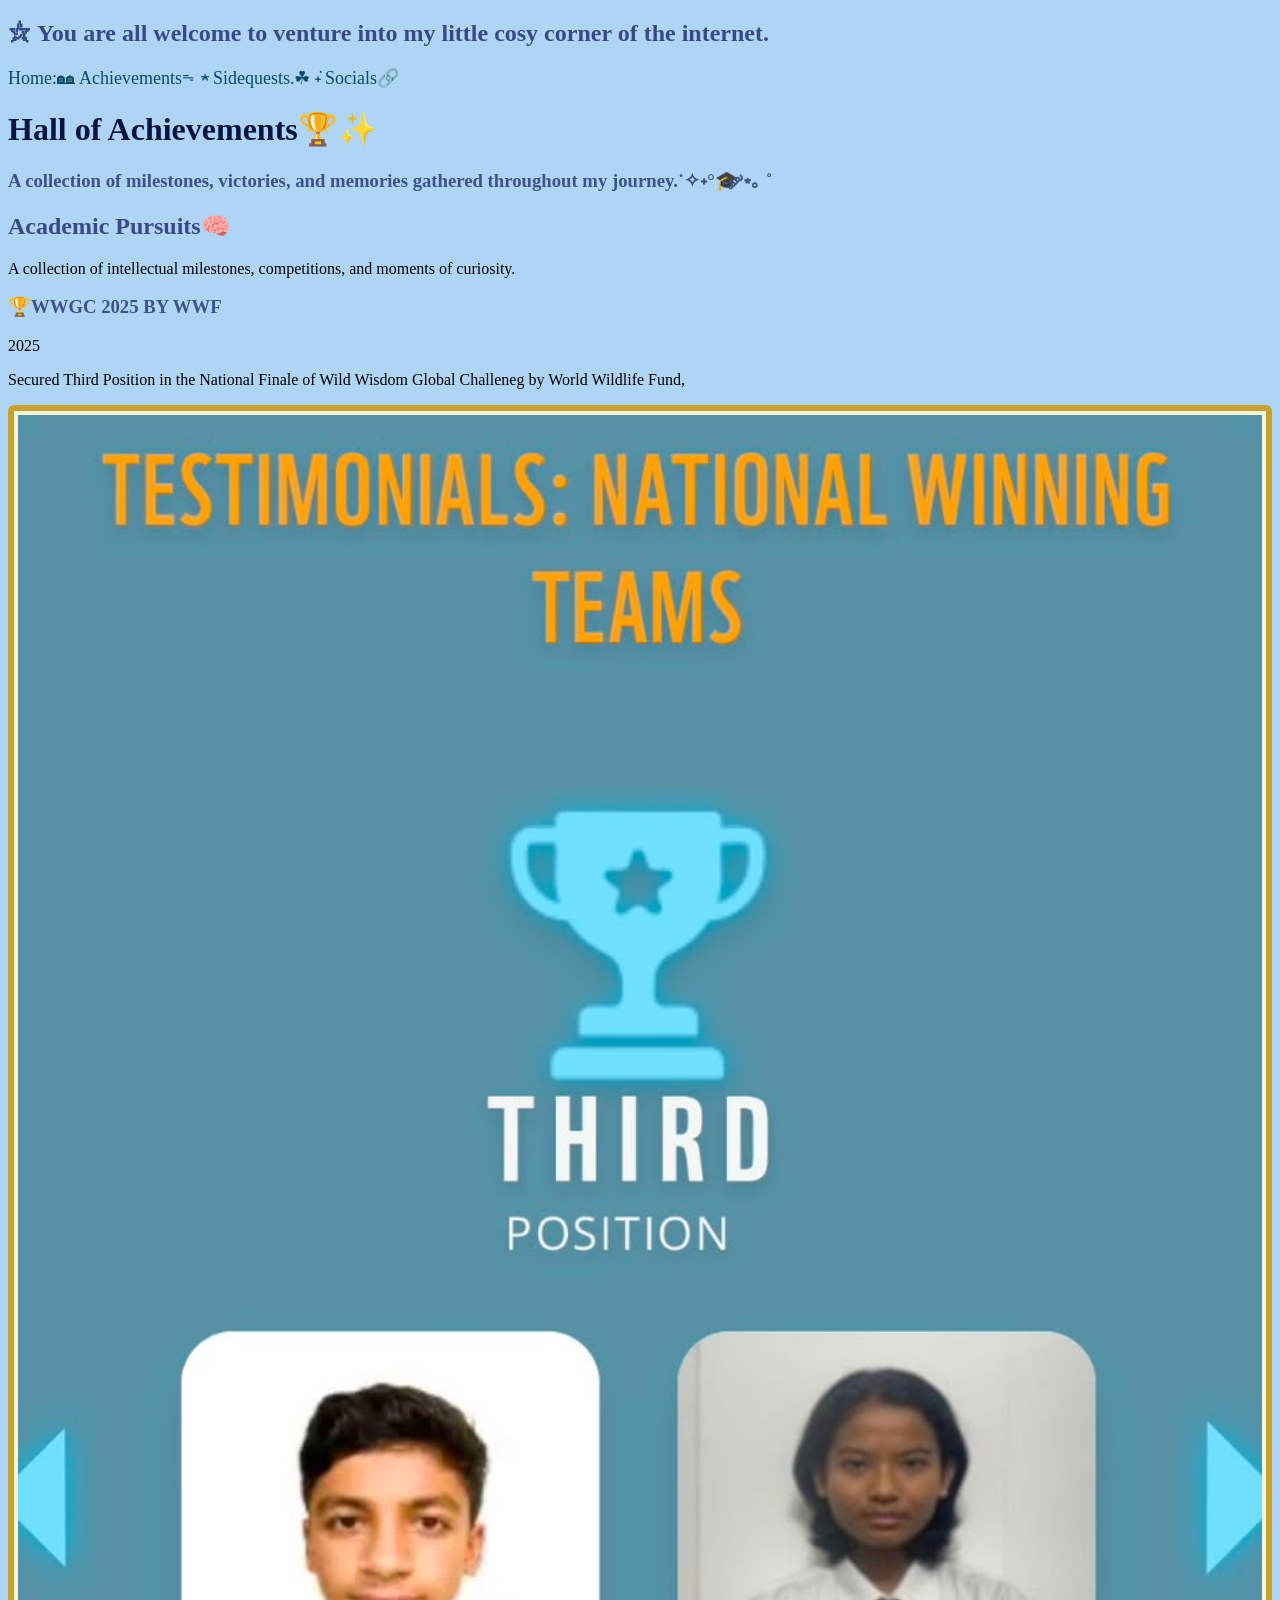
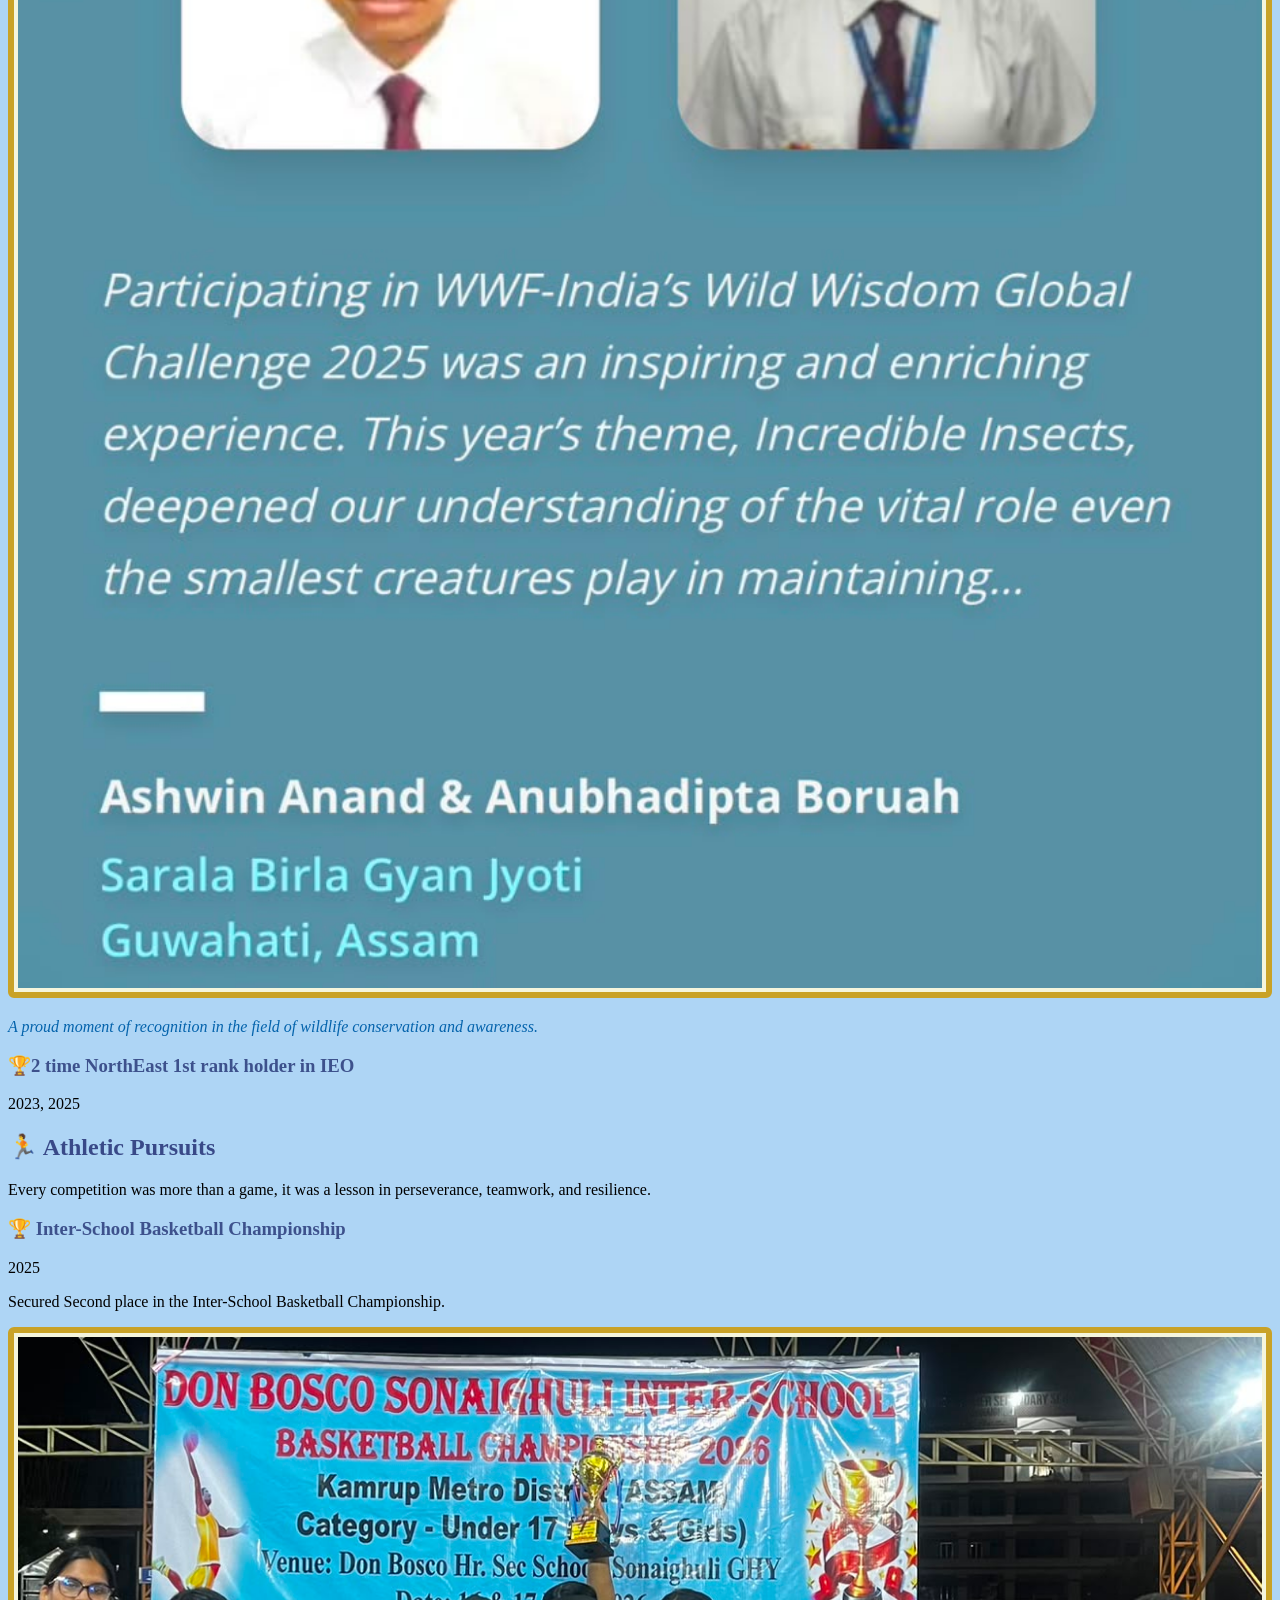
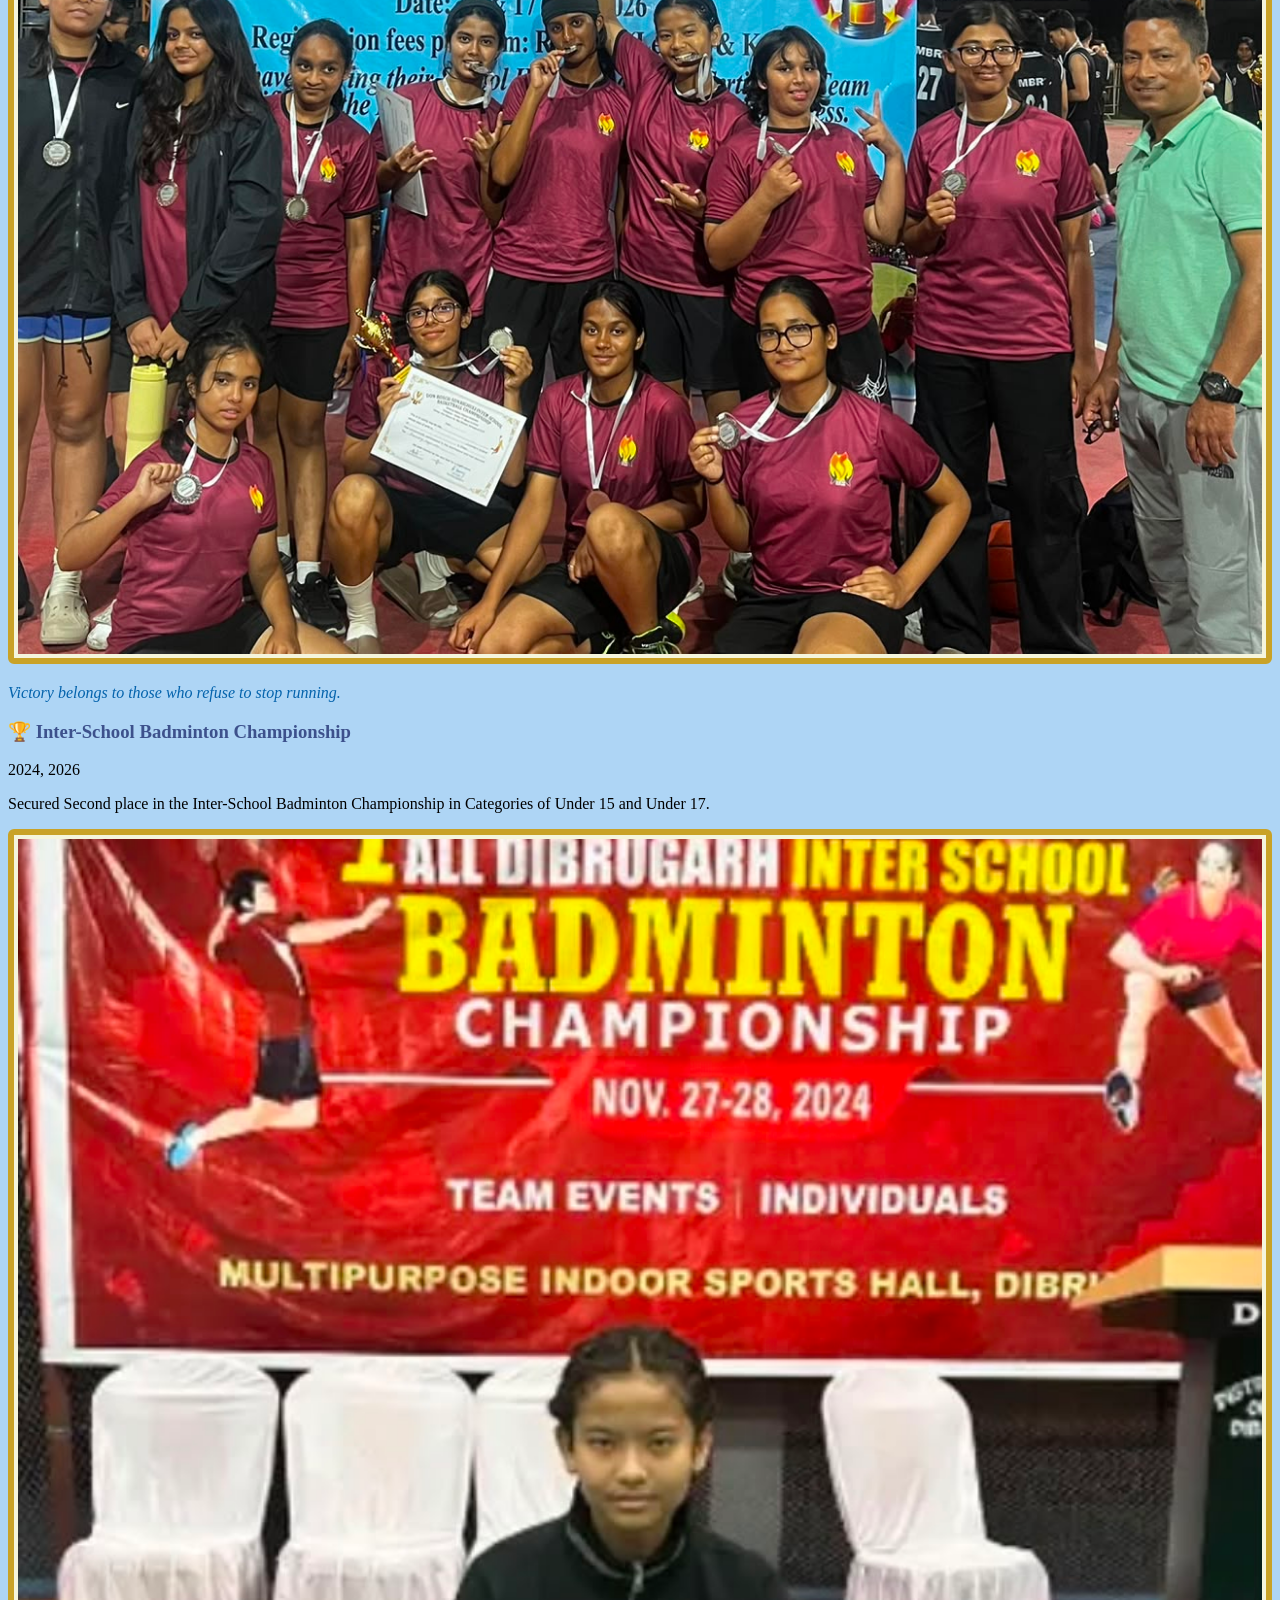
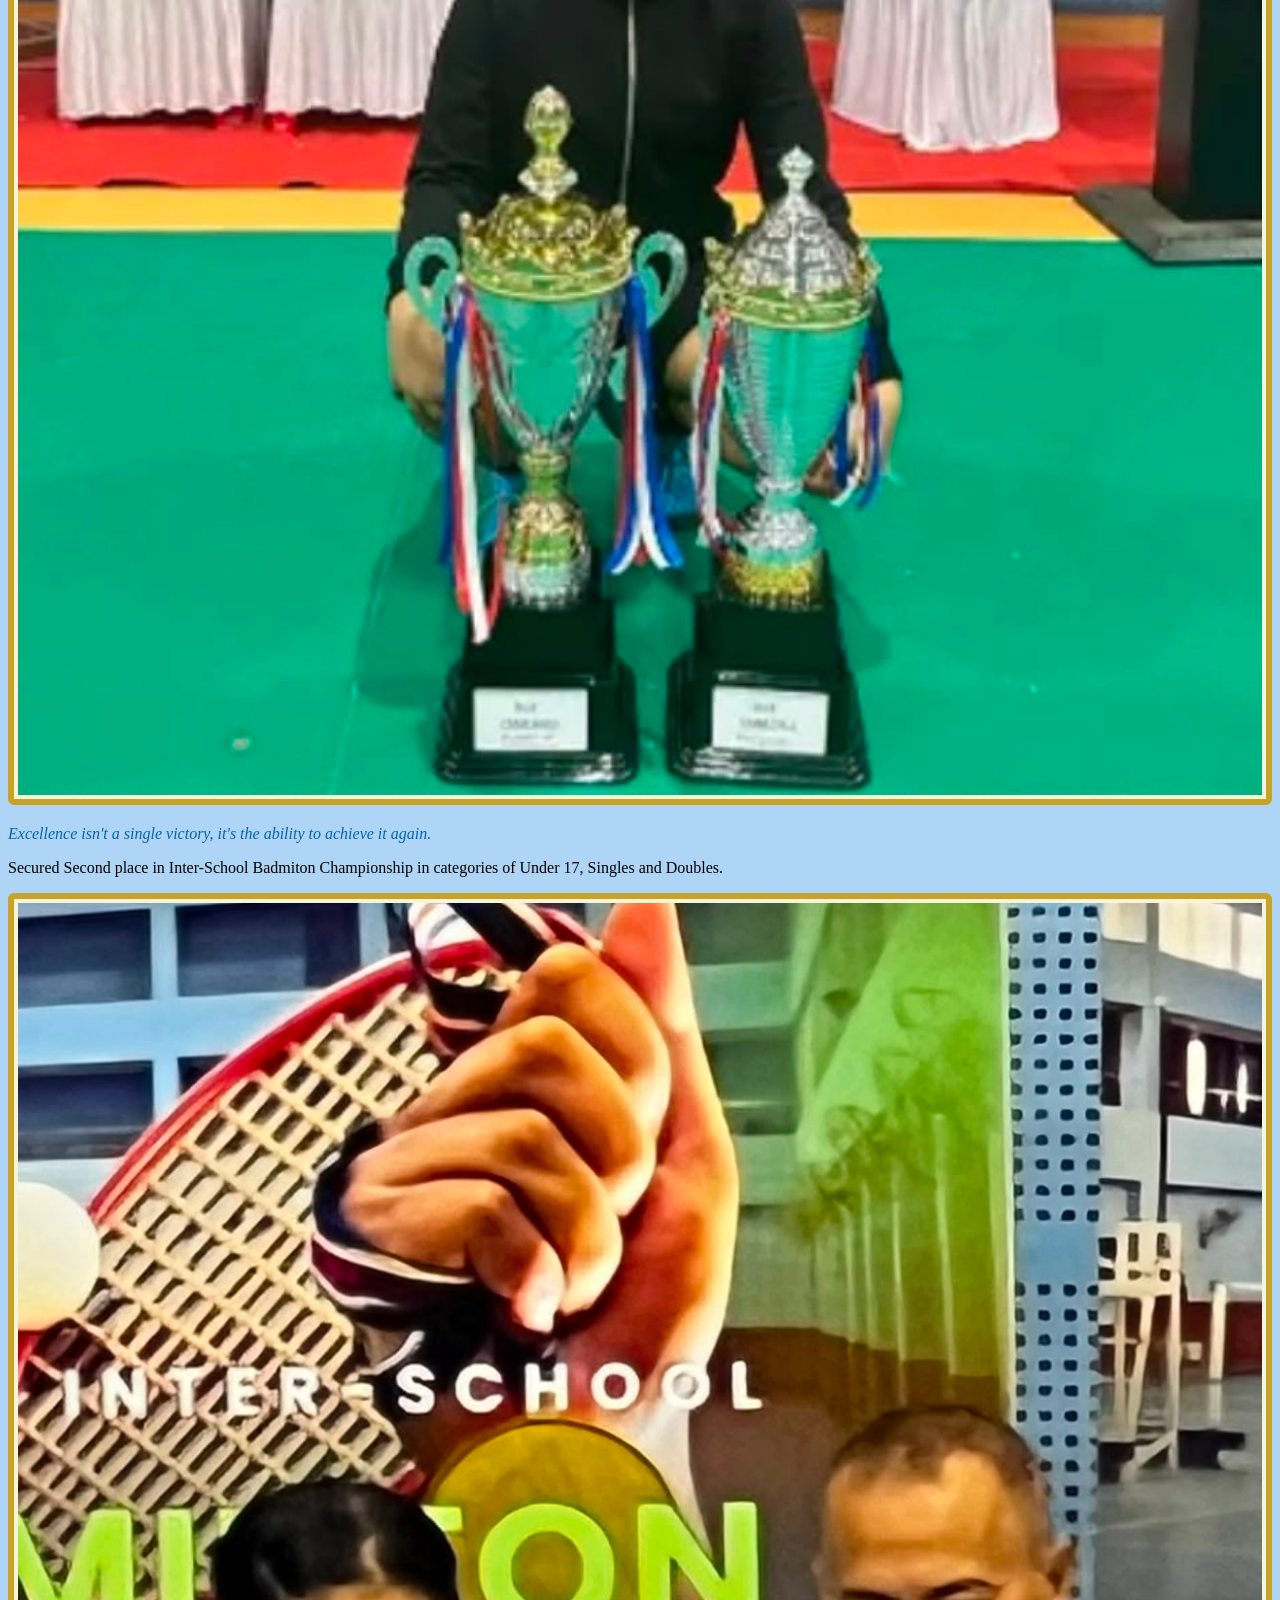
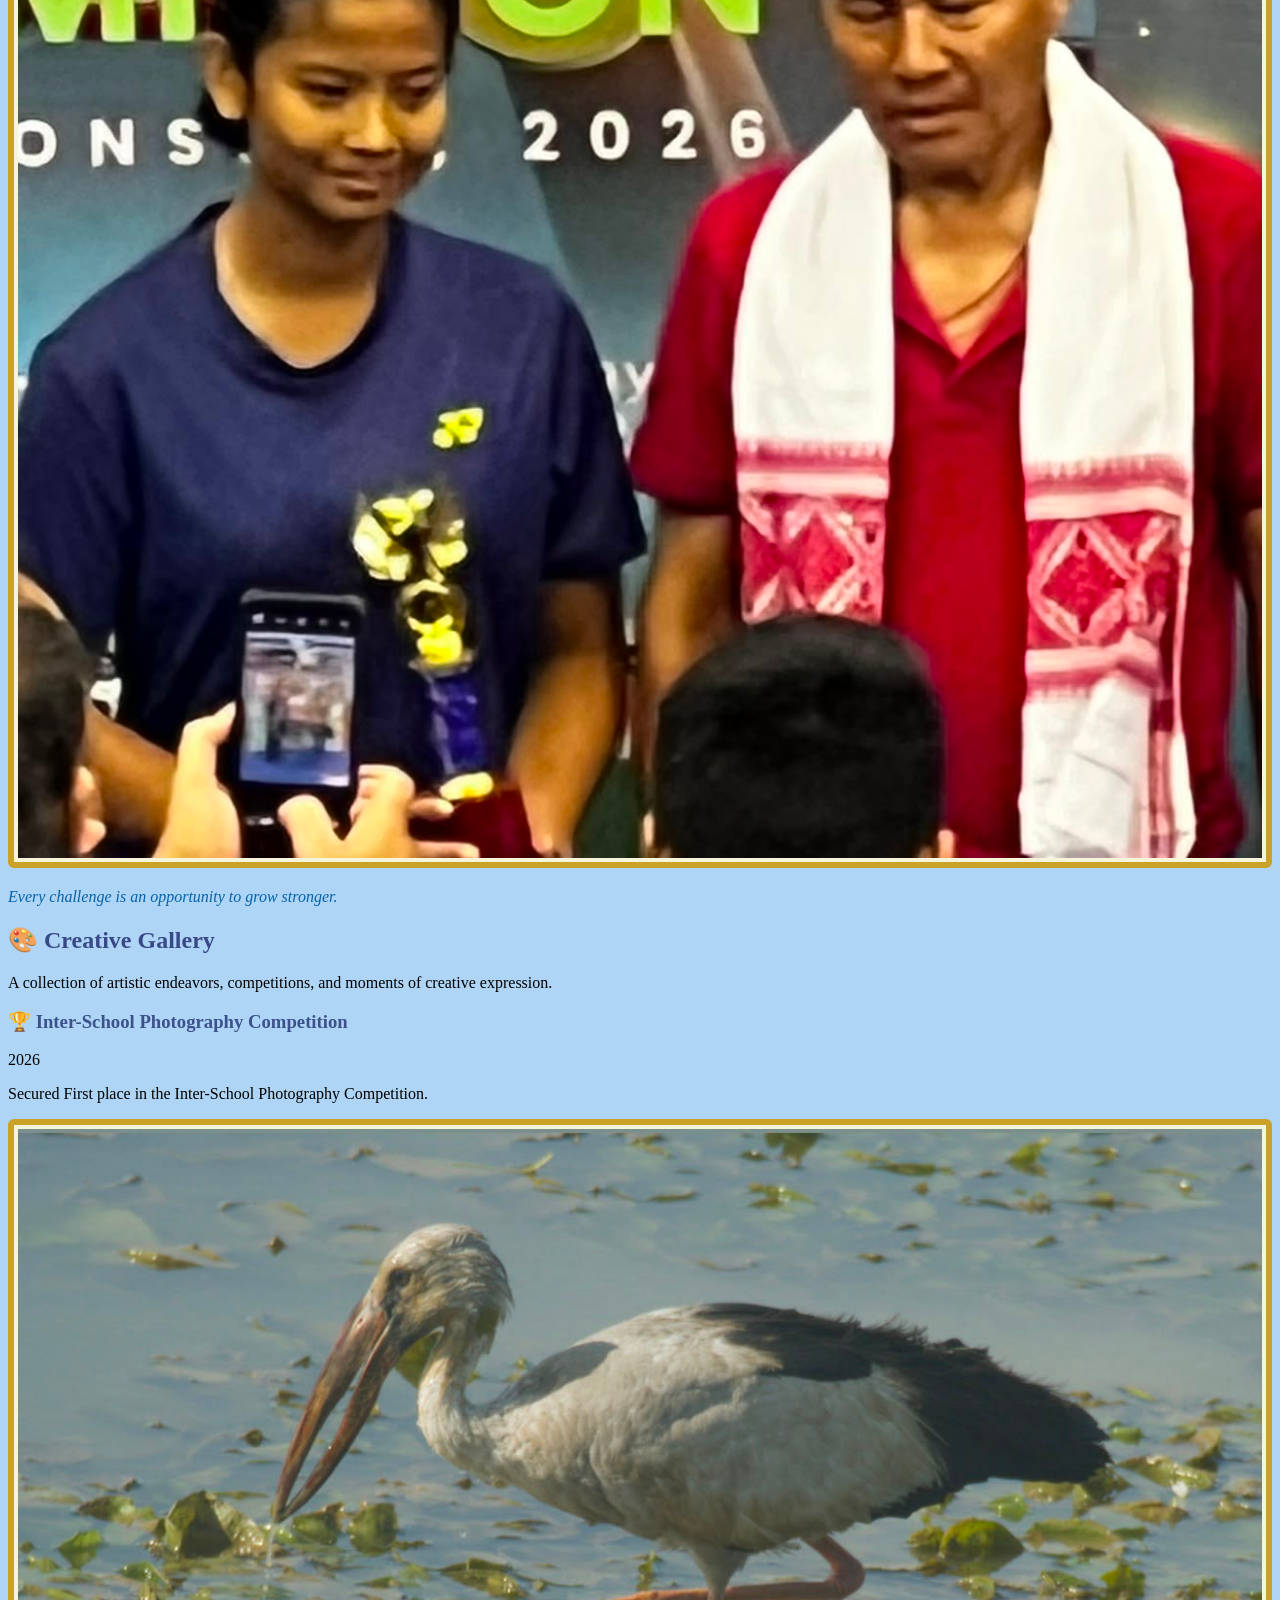
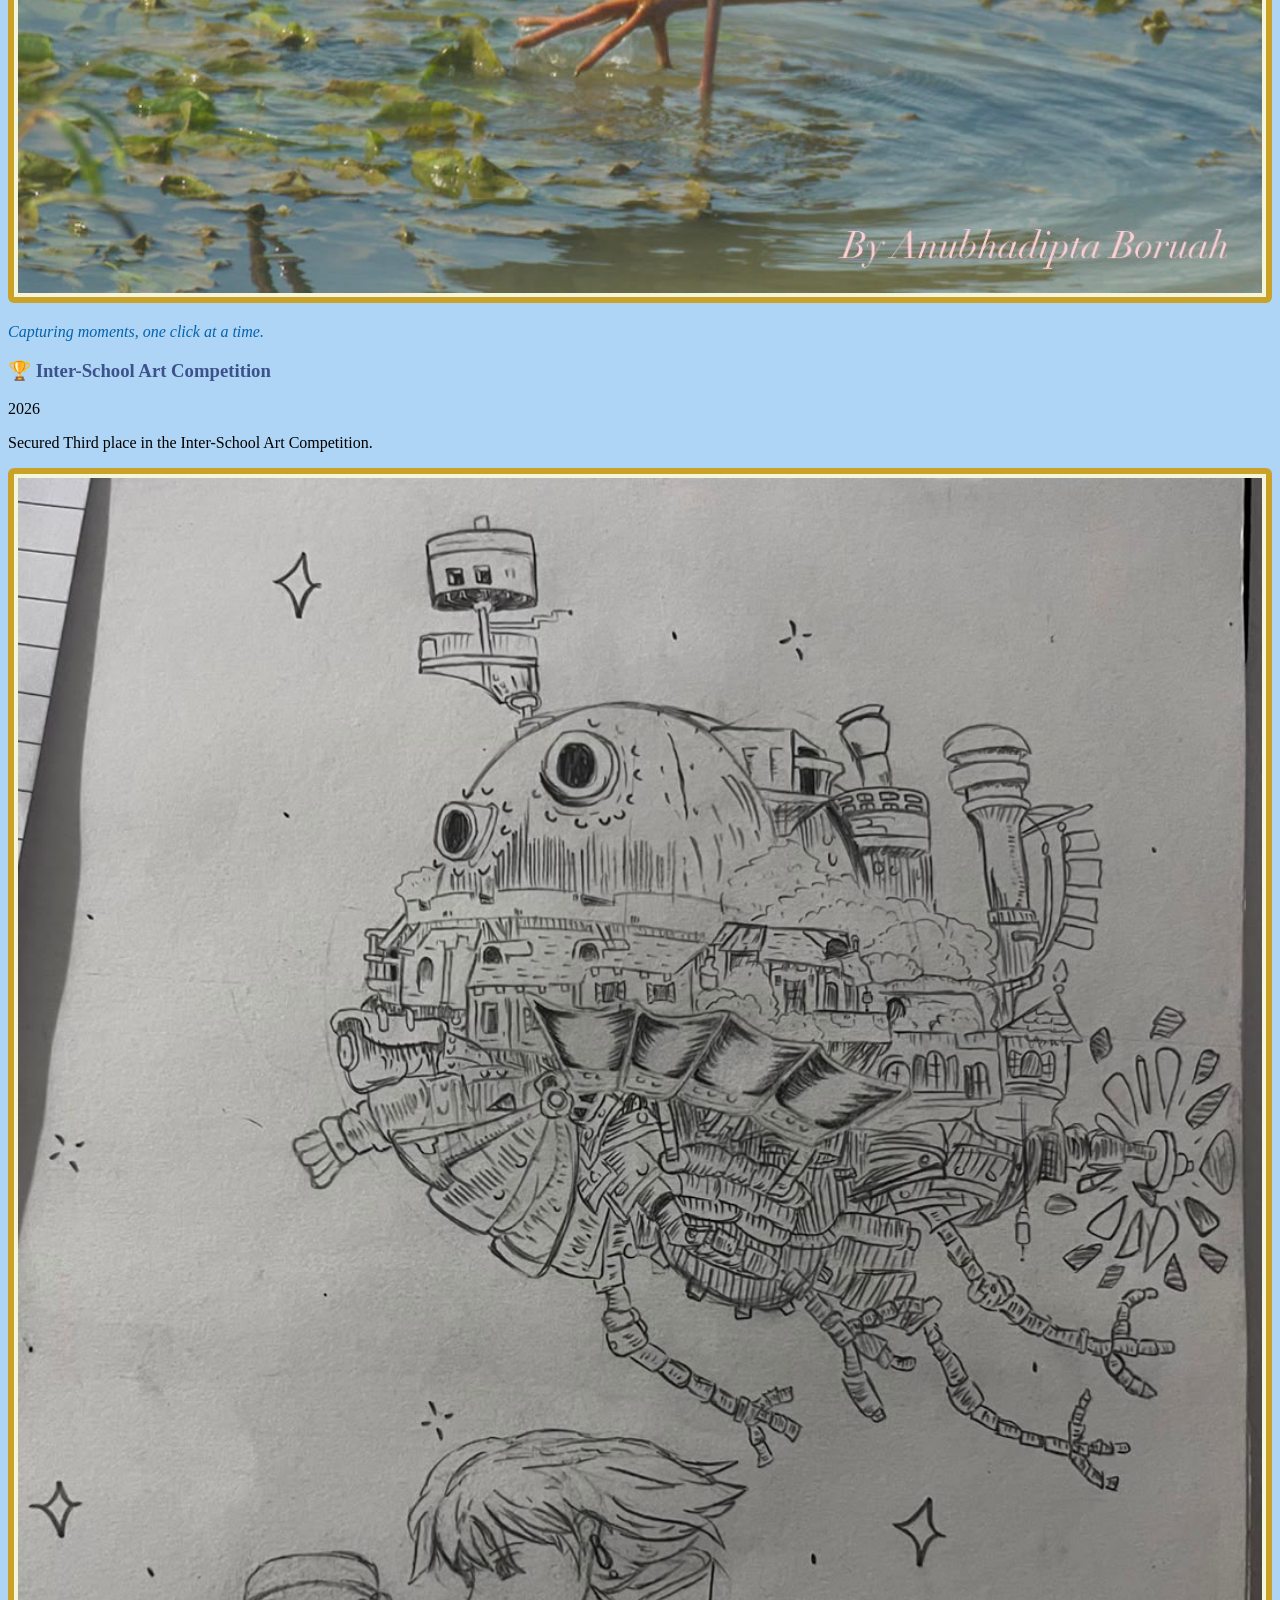
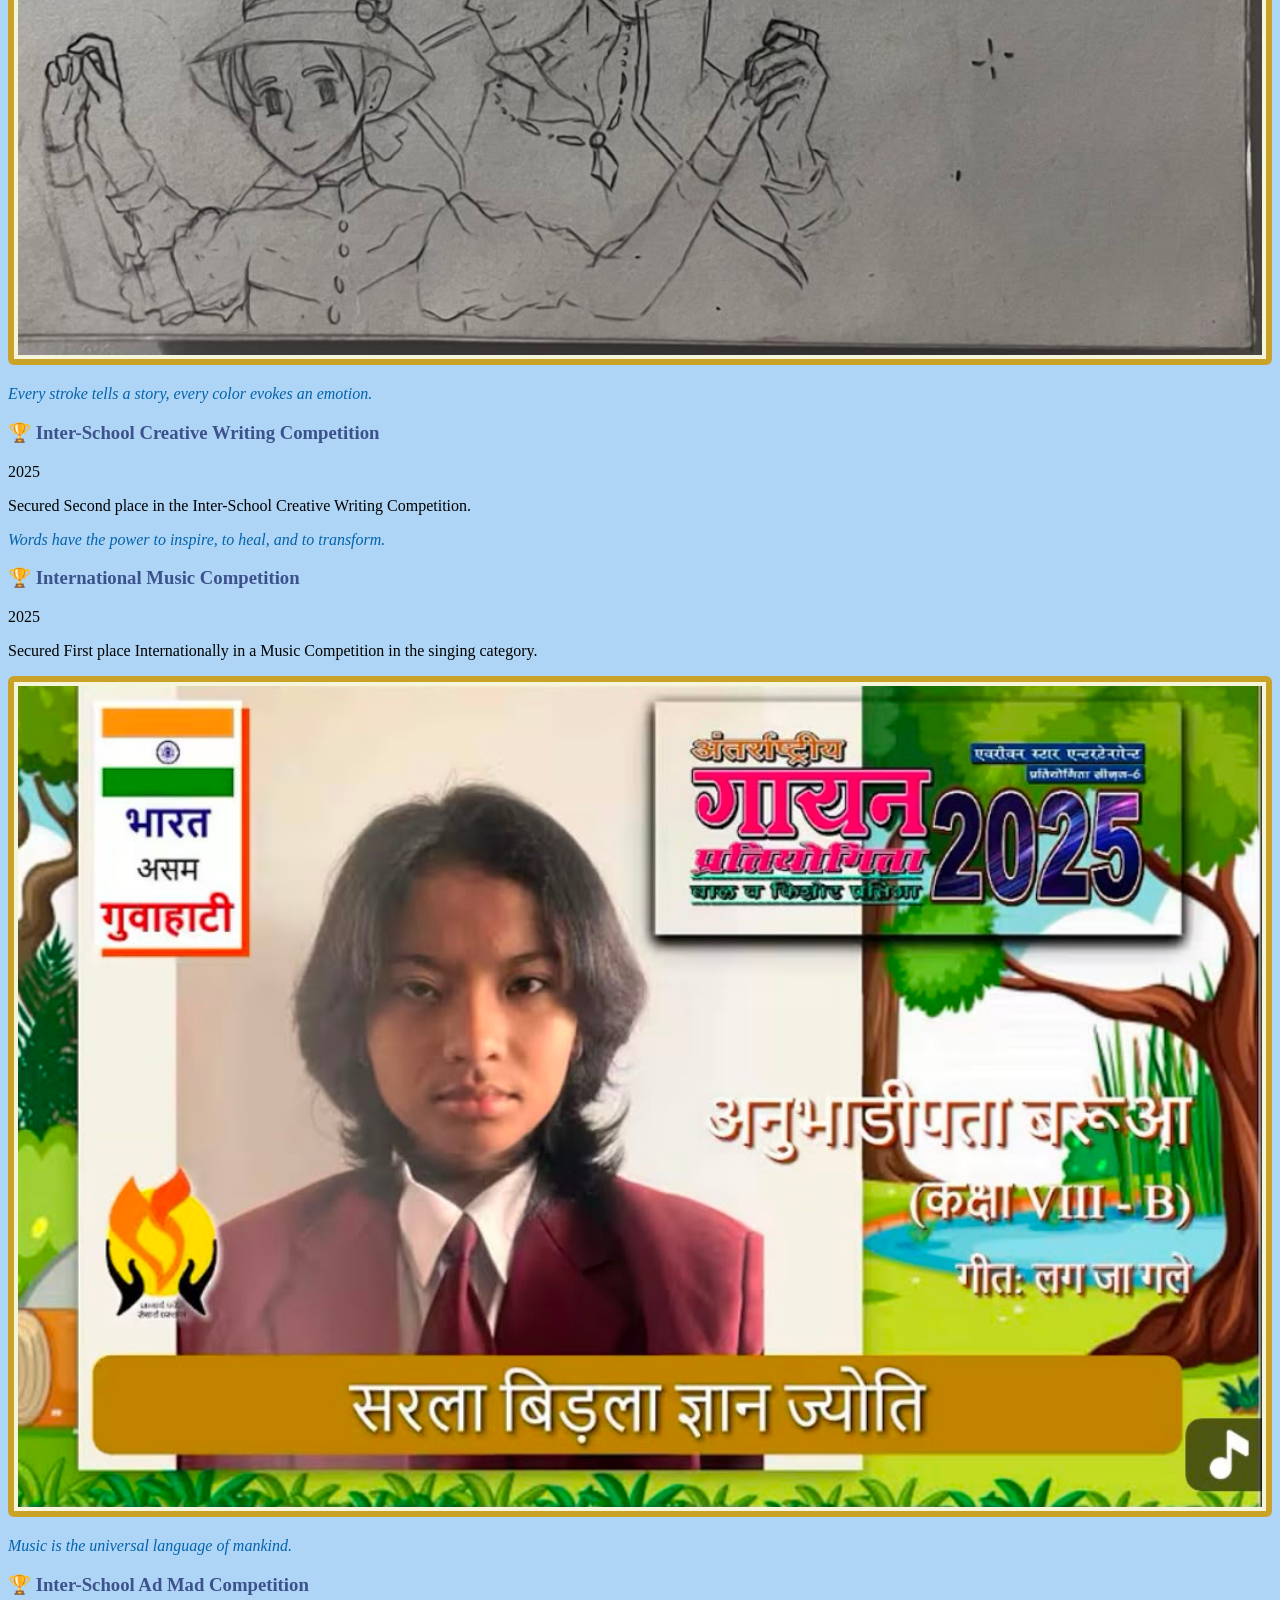
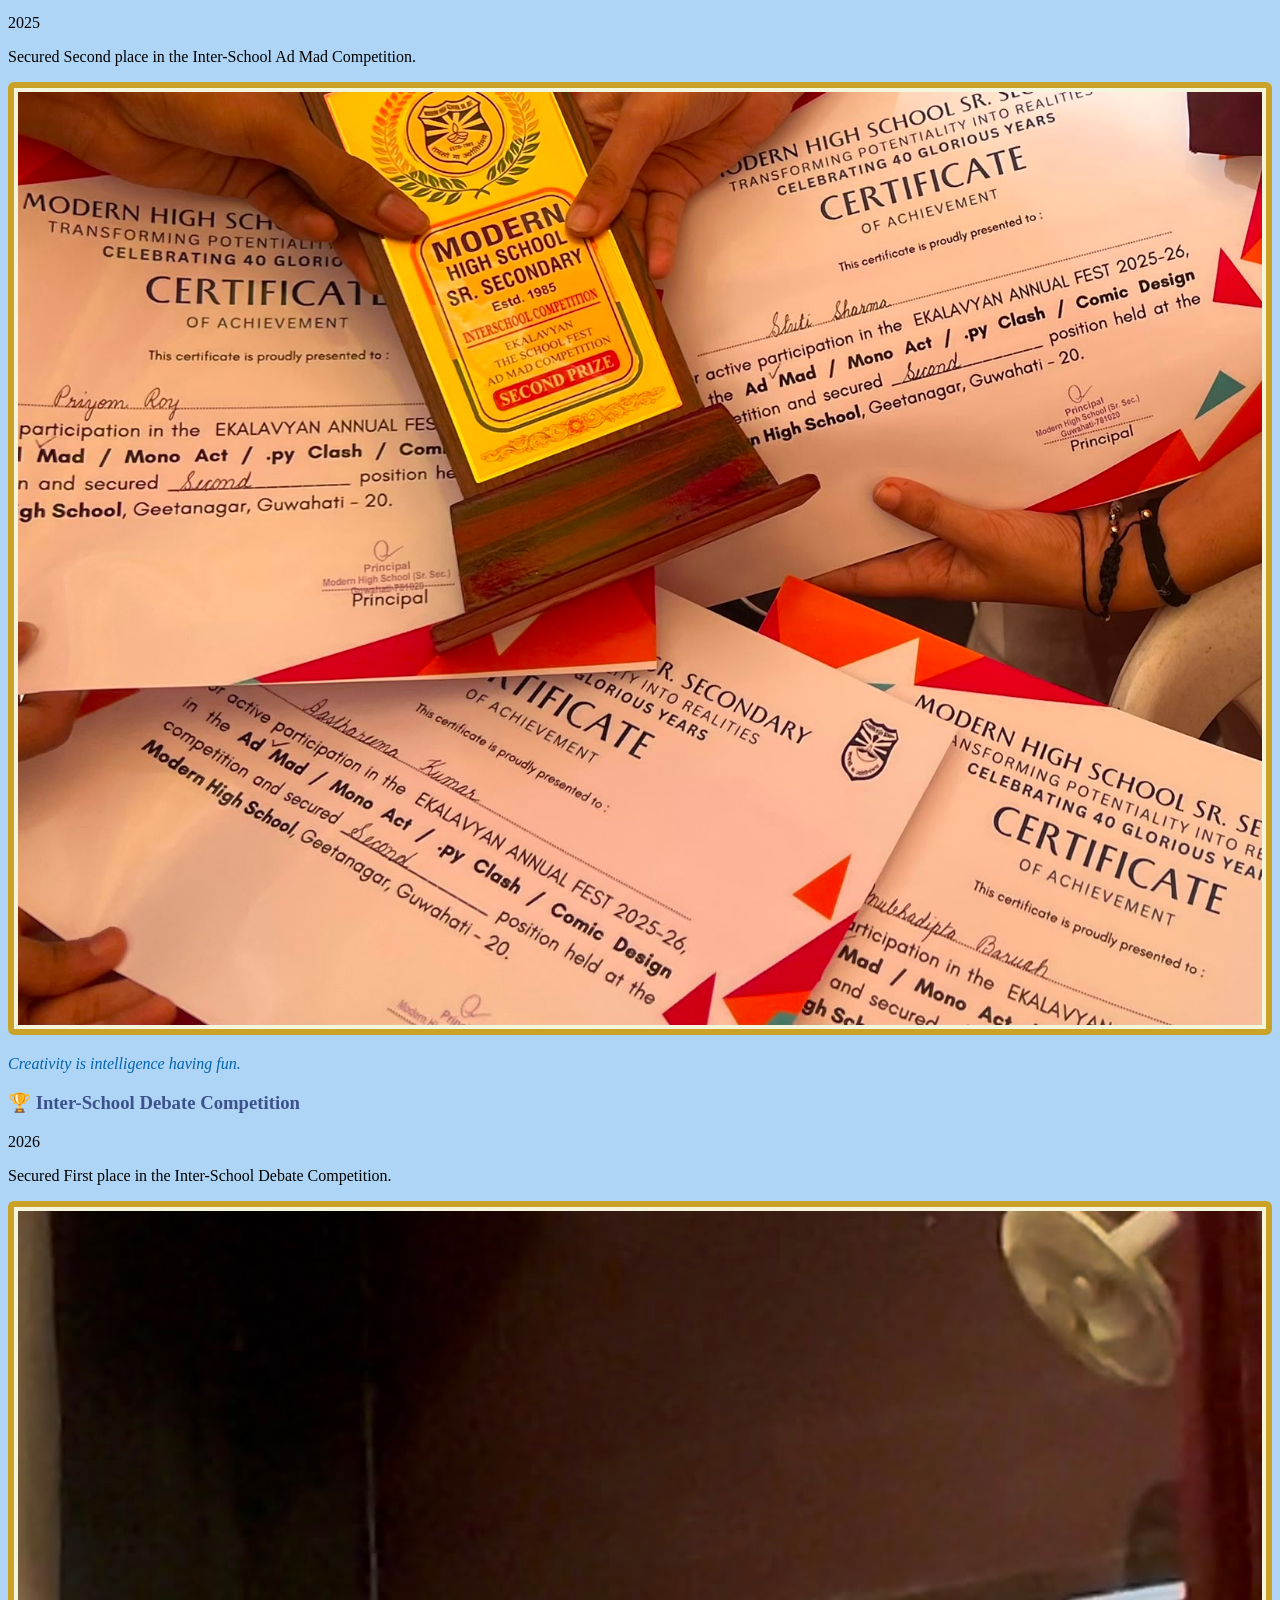
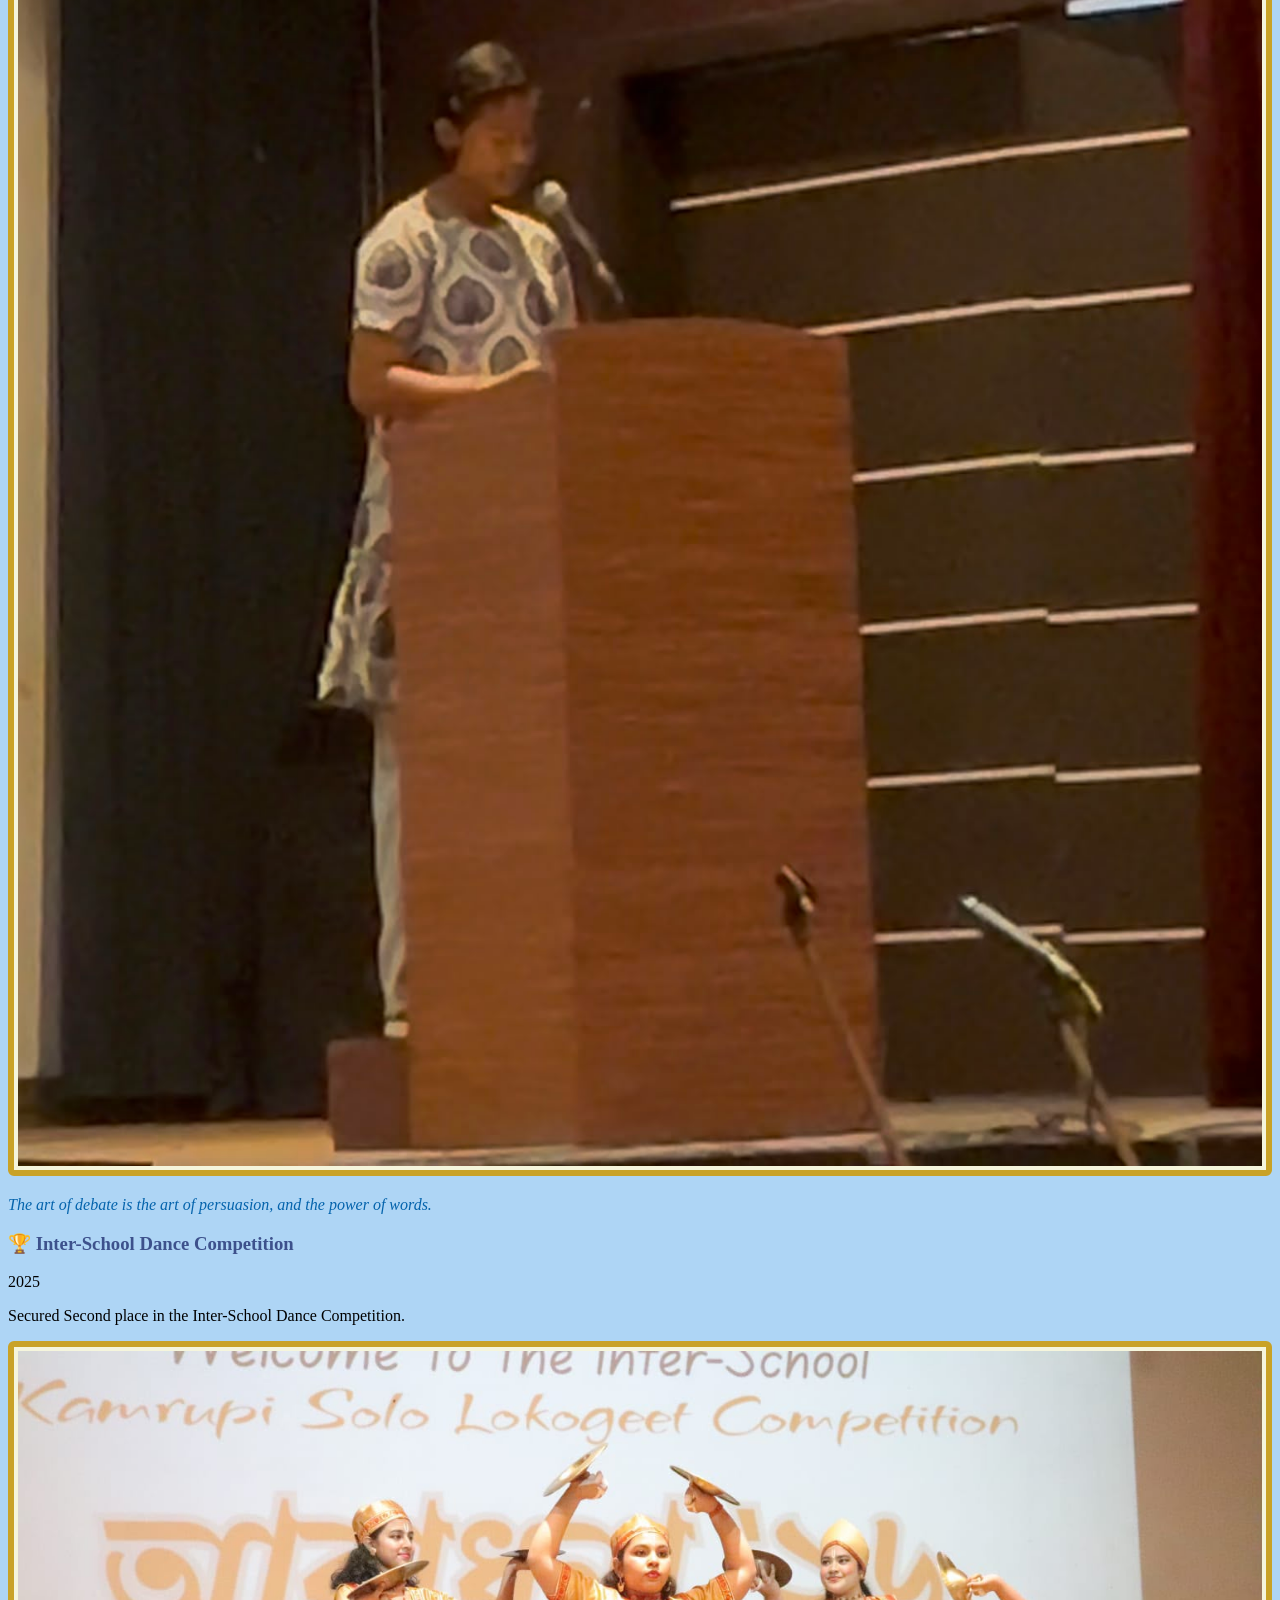
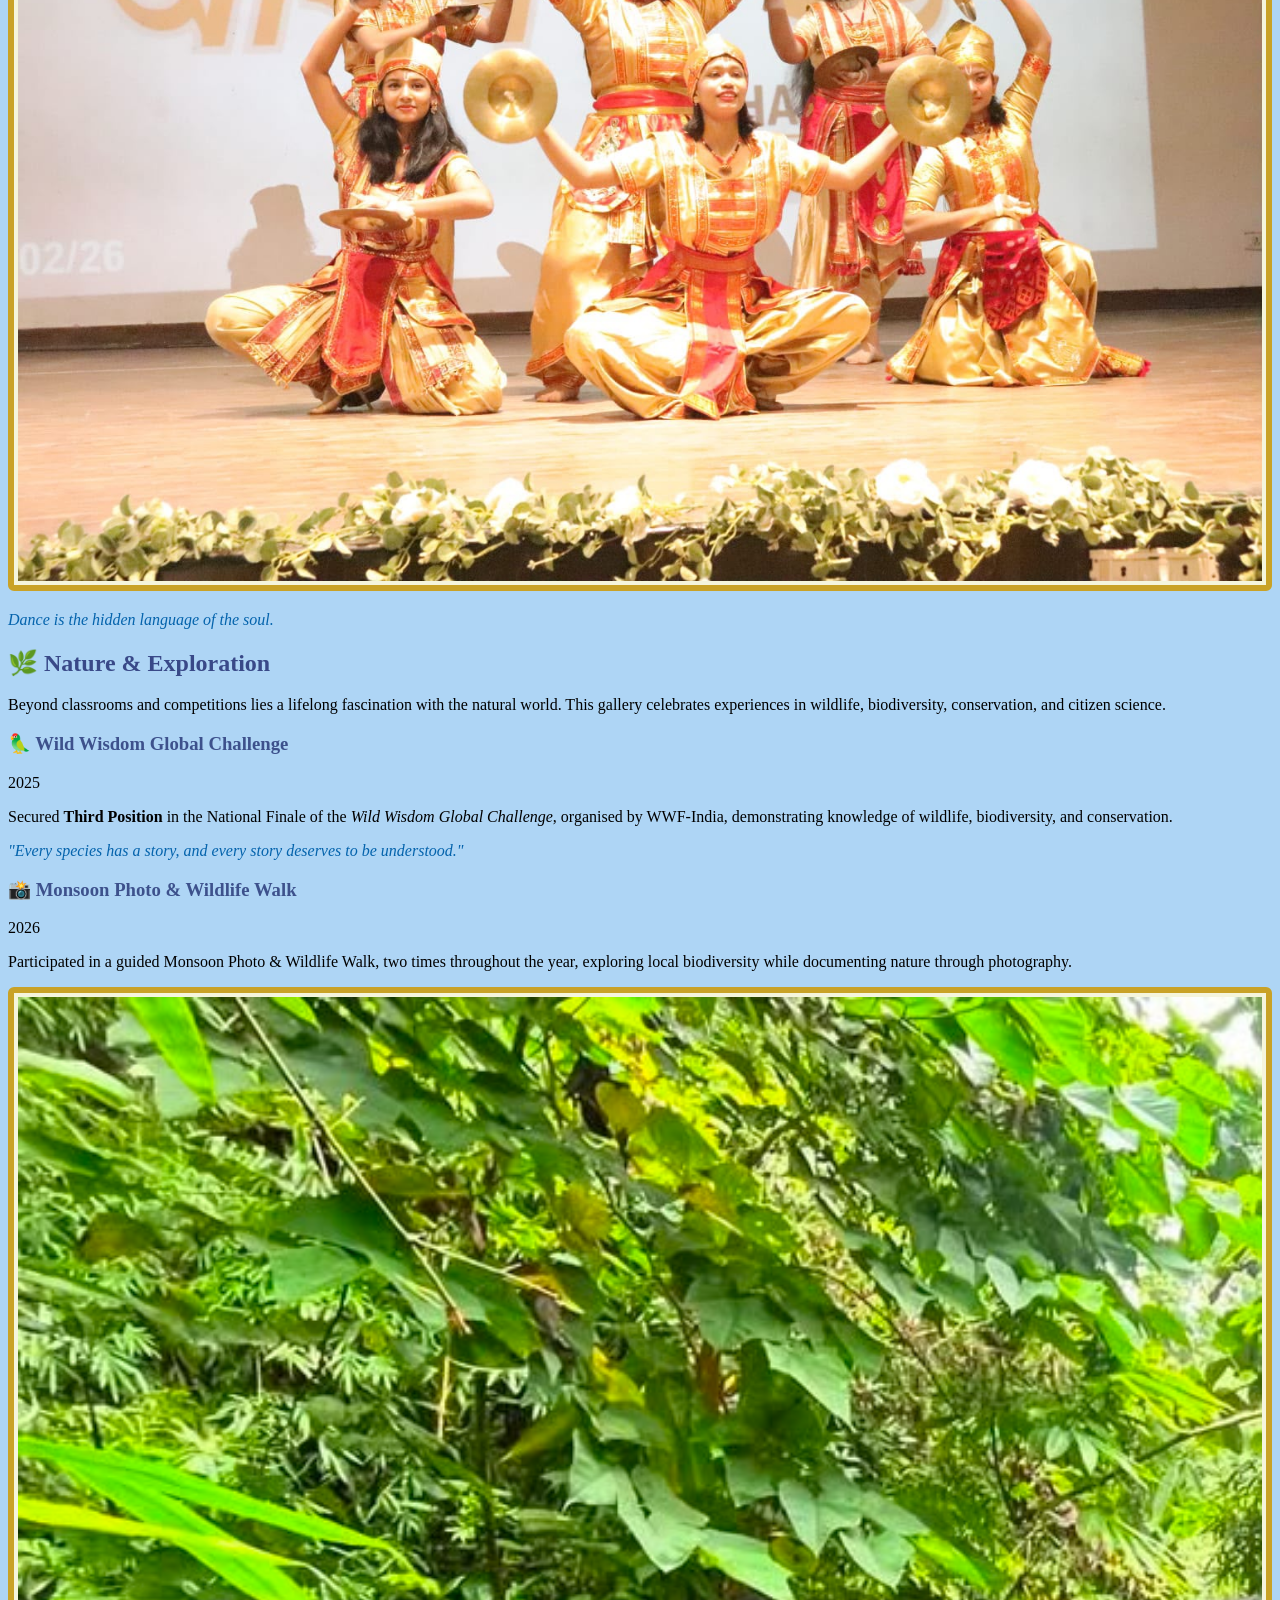
<file: achievements.html>
<!DOCTYPE html>
<html lang="en">
<head>
    <meta charset="UTF-8">
    <meta name="viewport" content="width=device-width, initial-scale=1.0">
    <title>Achievements | The Museum of a Curious Human</title>
    <link rel="stylesheet" href="style.css">
</head>
<body>
    <nav>
        <h2 class="logo">⛦ You are all welcome to venture into my little cosy corner of the internet.</h2>
        <a href="index.html">Home:🏘</a>
        <a href="achievements.html">Achievementsᯓ★</a>
        <a href="sidequests.html">Sidequests.☘︎ ݁˖</a>
        <a href="socials.html">Socials🔗</a>
    </nav>
    <main>
        <h1>Hall of Achievements🏆✨</h1>
        <h3> A collection of milestones, victories, and memories gathered
            throughout my journey.˙✧˖°🎓 ༘⋆｡ ˚</h3>
    <section class="gallery">
        <h2>Academic Pursuits🧠</h2>
        <p class="gallery-intro">
        A collection of intellectual milestones, competitions, and moments of curiosity.
    </p>
        <div class="box">
            <div class="card">
            <h3>🏆WWGC 2025 BY WWF</h3>
    <p class="year">2025</p>
    <p>
        Secured Third Position in the National Finale of Wild Wisdom Global Challeneg by World Wildlife Fund,
    </p>
    <img src="wwf.jpeg" alt="WWGC 2025 by WWF">
    <p class="caption">A proud moment of recognition in the field of wildlife conservation and awareness.</p></div> 
    <div class="box">
        <div class="card">
            <h3>🏆2 time NorthEast 1st rank holder in IEO</h3>
            <p class="year">2023, 2025</p>
        </div>  
    </section>
    <section class="gallery">
       <h2>🏃 Athletic Pursuits</h2>
    <p class="gallery-intro">
        Every competition was more than a game, it was a lesson in perseverance, teamwork, and resilience.
    </p>
<div class="box">
        <div class="card">
            <h3>🏆 Inter-School Basketball Championship</h3>
            <p class="year">2025</p>
            <p>
                Secured Second place in the Inter-School Basketball Championship.
            </p>
            <img src="bb.jpeg" alt="Sports Achievement">
            <p class="caption">
                Victory belongs to those who refuse to stop running.
            </p>
        </div>
<div class="box">
        <div class="card">
            <h3>🏆 Inter-School Badminton Championship</h3>
            <p class="year">2024, 2026 </p>
            <p>
                Secured Second place in the Inter-School Badminton Championship in Categories of Under 15 and Under 17.
            </p>
            <img src="bmt1.jpeg" alt="Sports Achievement">
            <p class="caption">
                Excellence isn't a single victory, it's the ability to achieve it again.
            </p>
            <p> 
                Secured Second place in Inter-School Badmiton Championship in categories of Under 17, Singles and Doubles.
            </p>
            <img src="bmt2.jpeg" alt="Badminton Achievement">
            <p class="caption">
                Every challenge is an opportunity to grow stronger.
            </p>
        </div>
    </section>
    <section class="gallery">
        <h2>🎨 Creative Gallery</h2>
        <p class="gallery-intro">
            A collection of artistic endeavors, competitions, and moments of creative expression.
        </p>
        <div class="box">
            <div class="card">
                <h3>🏆 Inter-School Photography Competition</h3>
                <p class="year">2026</p>
                <p>
                    Secured First place in the Inter-School Photography Competition.
                </p>
                <img src="pic.jpeg" alt="Photography Achievement">
                <p class="caption">
                    Capturing moments, one click at a time.
                </p>
                <div class="box">
                    <div class="card">
                        <h3>🏆 Inter-School Art Competition</h3>
                        <p class="year">2026</p>
                        <p>
                            Secured Third place in the Inter-School Art Competition.
                        </p>
                        <img src="art.jpeg" alt="Art Achievement">
                        <p class="caption">
                            Every stroke tells a story, every color evokes an emotion.
                        </p>
                    </div>
        <div class="box">
            <div class="card">
                <h3>🏆 Inter-School Creative Writing Competition</h3>
                <p class="year">2025</p>
                <p>
                    Secured Second place in the Inter-School Creative Writing Competition.
                </p>
                <p class="caption">
                    Words have the power to inspire, to heal, and to transform.
                </p>
            </div>
        <div class="box">
            <div class="card">
                <h3>🏆 International Music Competition</h3>
                <p class="year">2025</p>
                <p>
                    Secured First place Internationally in a Music Competition in the singing category.
                </p>
                <img src="sing.jpeg" alt="Music Achievement">
                <p class="caption">
                    Music is the universal language of mankind.
                </p>
            </div>
        <div class="box">
            <div class="card">
                <h3>🏆 Inter-School Ad Mad Competition</h3>
                <p class="year">2025</p>
                <p>
                    Secured Second place in the Inter-School Ad Mad Competition.
                </p>
                <img src="admad.jpeg" alt="Ad Mad Achievement">
                <p class="caption">
                    Creativity is intelligence having fun.
                </p>
            </div>
            <div class="box">
                <div class="card">
                    <h3>🏆 Inter-School Debate Competition</h3>
                    <p class="year">2026</p>
                    <p>
                        Secured First place in the Inter-School Debate Competition.
                    </p>
                    <img src="debate.jpeg" alt="Debate Achievement">
                    <p class="caption">
                        The art of debate is the art of persuasion, and the power of words.
                    </p>
                </div>
                <div class="box">
                    <div class="card">
                        <h3>🏆 Inter-School Dance Competition</h3>
                        <p class="year">2025</p>
                        <p>
                            Secured Second place in the Inter-School Dance Competition.
                        </p>
                        <img src="dance.jpeg" alt="Dance Achievement">
                        <p class="caption">
                            Dance is the hidden language of the soul.
                        </p>
                    </div>
    </section>
    
    <h2>🌿 Nature & Exploration</h2>

    <p class="gallery-intro">
        Beyond classrooms and competitions lies a lifelong fascination with the natural world. This gallery celebrates experiences in wildlife, biodiversity, conservation, and citizen science.
    </p>

    <div class="box">
        <!-- Wild Wisdom Global Challenge -->
        <div class="card">
            <h3>🦜 Wild Wisdom Global Challenge</h3>
            <p class="year">2025</p>
            <p>
                Secured <strong>Third Position</strong> in the National Finale of the
                <em>Wild Wisdom Global Challenge</em>, organised by WWF-India,
                demonstrating knowledge of wildlife, biodiversity, and conservation.
            </p>
            <p class="caption">
                "Every species has a story, and every story deserves to be understood."
            </p>
        </div>
        <!-- Monsoon Photo & Wildlife Walk -->
        <div class="card">
            
            <h3>📸 Monsoon Photo & Wildlife Walk</h3>
            <p class="year">2026</p>
            <p>
                Participated in a guided Monsoon Photo & Wildlife Walk, two times throughout the year,
                exploring local biodiversity while documenting nature through photography.
            </p>
            <img src="walk1.jpeg" alt="Monsoon Photo and Wildlife Walk">
            <img src="wallk2.jpeg" alt="Monsoon Photo and Wildlife Walk">
            <p class="caption">
                "Sometimes the best discoveries happen behind a camera lens."
            </p>
        </div>
        <!-- Citizen Science -->
        <div class="display-case">
            <h3>🔬 Citizen Science Contributor</h3>
            <p class="year">Ongoing</p>
            <p>
                Actively contribute biodiversity observations to citizen science
                initiatives, helping document species distributions and supporting
                ecological research.
            </p>
            <p class="caption">
                "Observation is the first step toward conservation."
            </p>
    </div>
</section>
    
    </main>
</body>
</html>
</file>
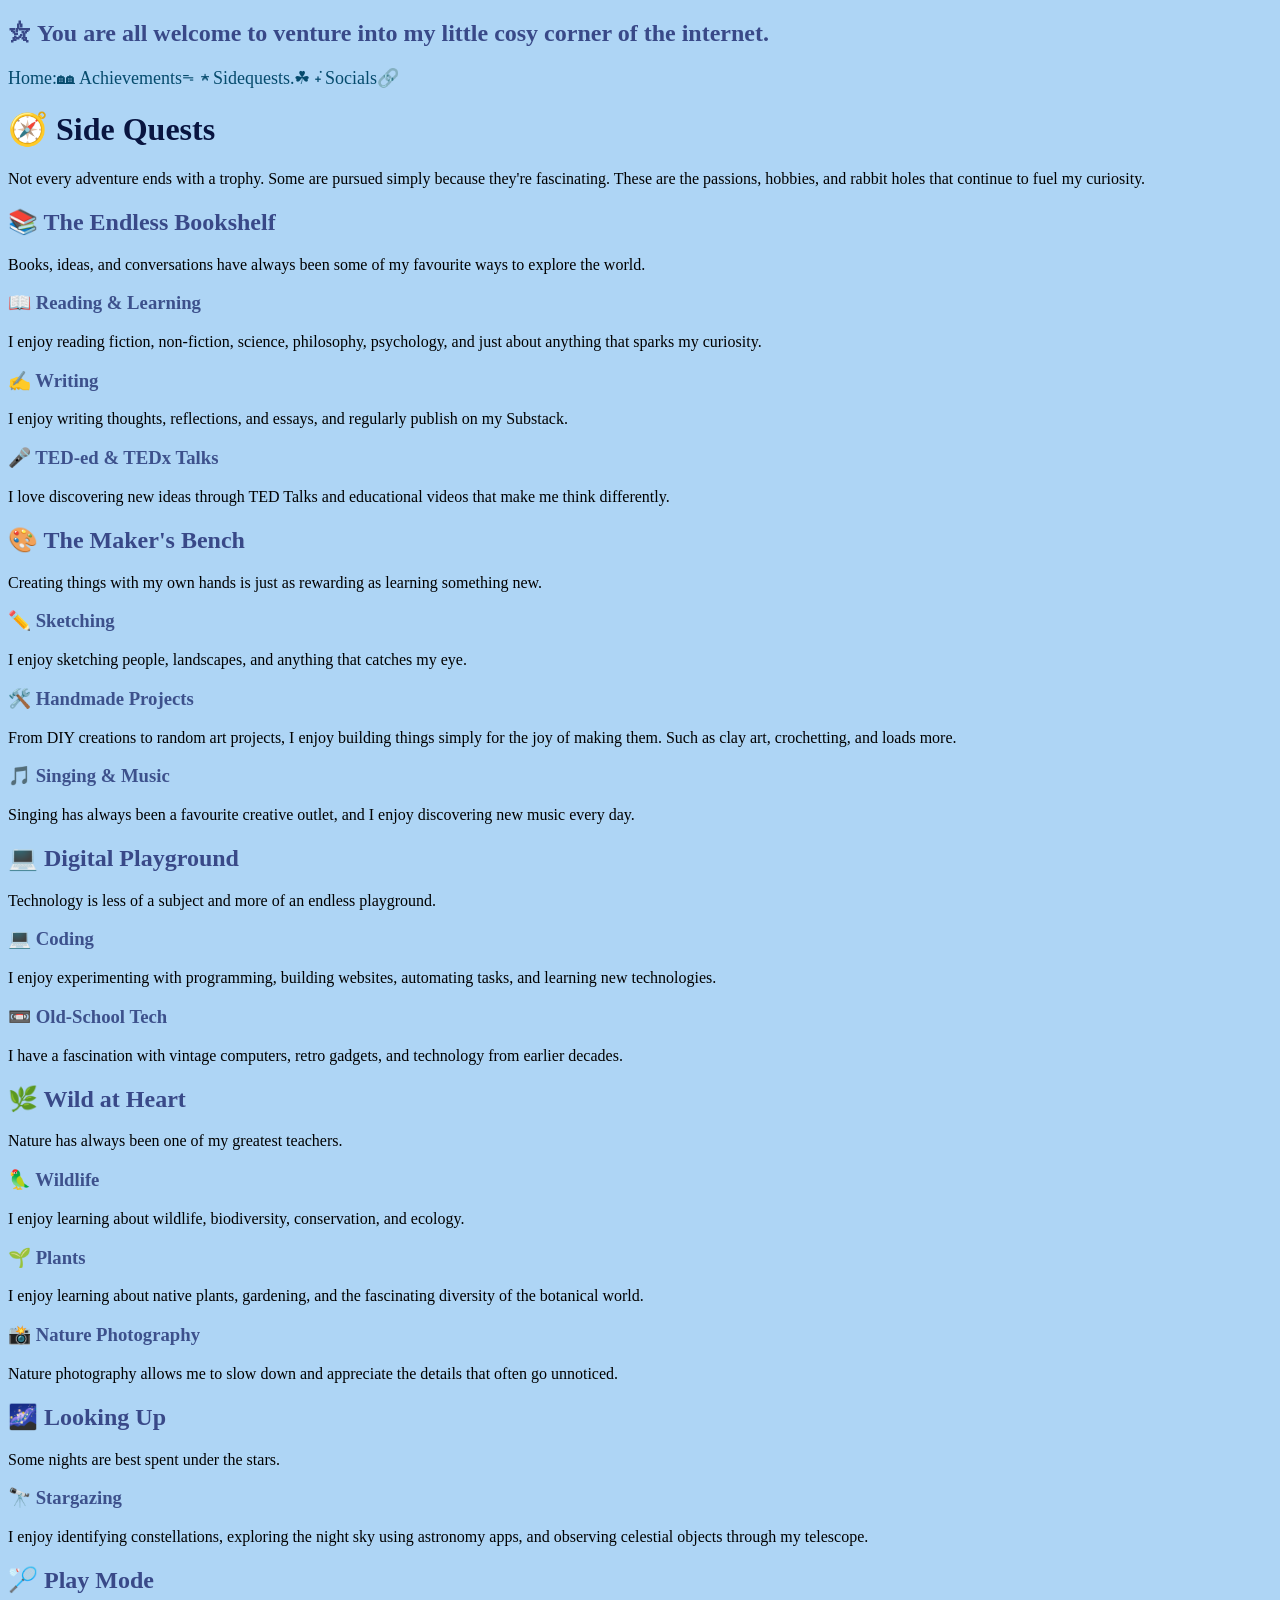
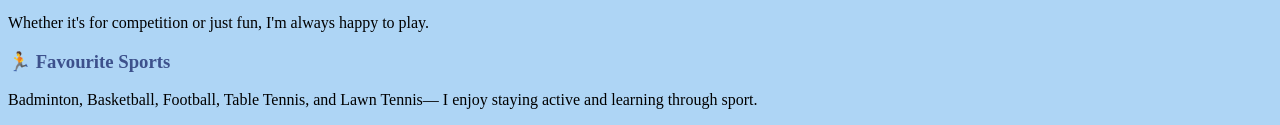
<file: sidequests.html>
<!DOCTYPE html>
<html lang="en">
<head>
    <meta charset="UTF-8">
    <meta name="viewport" content="width=device-width, initial-scale=1.0">
    <title>Side Quests | The Museum of a Curious Human</title>
    <link rel="stylesheet" href="style.css">
</head>
<body>
   <nav>
        <h2 class="logo">⛦ You are all welcome to venture into my little cosy corner of the internet.</h2>
        <a href="index.html">Home:🏘</a>
        <a href="achievements.html">Achievementsᯓ★</a>
        <a href="sidequests.html">Sidequests.☘︎ ݁˖</a>
        <a href="socials.html">Socials🔗</a>
    </nav>
    <main>
        <h1>🧭 Side Quests</h1>
        <p class="page-intro">
            Not every adventure ends with a trophy. Some are pursued simply because
            they're fascinating. These are the passions, hobbies, and rabbit holes
            that continue to fuel my curiosity.
        </p>
        <!-- Learning -->
        <section class="gallery">
            <h2>📚 The Endless Bookshelf</h2>
            <p class="gallery-intro">
                Books, ideas, and conversations have always been some of my favourite
                ways to explore the world.
            </p>
            <div class="box">
                <div class="card">
                    <h3>📖 Reading & Learning</h3>
                    <p>
                        I enjoy reading fiction, non-fiction, science, philosophy,
                        psychology, and just about anything that sparks my curiosity.
                    </p>
                </div>
                <div class="card">
                    <h3>✍️ Writing</h3>
                    <p>
                        I enjoy writing thoughts, reflections, and essays, and regularly
                        publish on my Substack.
                    </p>
                </div>
                <div class="card">
                    <h3>🎤 TED-ed & TEDx Talks</h3>
                    <p>
                        I love discovering new ideas through TED Talks and educational
                        videos that make me think differently.
                    </p>
                </div>
            </div>
        </section>
        <!-- Creativity -->
        <section class="gallery">
            <h2>🎨 The Maker's Bench</h2>
            <p class="gallery-intro">
                Creating things with my own hands is just as rewarding as learning something new.
            </p>
            <div class="box">
                <div class="card">
                    <h3>✏️ Sketching</h3>
                    <p>
                        I enjoy sketching people, landscapes, and anything that catches my eye.
                    </p>
                </div>
                <div class="card">
                    <h3>🛠️ Handmade Projects</h3>
                    <p>
                        From DIY creations to random art projects, I enjoy building
                        things simply for the joy of making them. Such as clay art, crochetting, and loads more.
                    </p>
                </div>
                <div class="card">
                    <h3>🎵 Singing & Music</h3>
                    <p>
                        Singing has always been a favourite creative outlet, and I
                        enjoy discovering new music every day.
                    </p>
                </div>
            </div>
        </section>
        <!-- Technology -->
        <section class="gallery">
            <h2>💻 Digital Playground</h2>
            <p class="gallery-intro">
                Technology is less of a subject and more of an endless playground.
            </p>
            <div class="box">
                <div class="card">
                    <h3>💻 Coding</h3>
                    <p>
                        I enjoy experimenting with programming, building websites,
                        automating tasks, and learning new technologies.
                    </p>
                </div>
                <div class="card"></div>
                    <h3>📼 Old-School Tech</h3>
                    <p>
                        I have a fascination with vintage computers, retro gadgets,
                        and technology from earlier decades.
                    </p>
            </div>
            </div>
        </section>
        <!-- Nature -->
        <section class="gallery">
            <h2>🌿 Wild at Heart</h2>
            <p class="gallery-intro">
                Nature has always been one of my greatest teachers.
            </p>
            <div class="box">
                <div class="card">
                    <h3>🦜 Wildlife</h3>
                    <p>
                        I enjoy learning about wildlife, biodiversity,
                        conservation, and ecology.
                    </p>
                </div>
                <div class="card">
                    <h3>🌱 Plants</h3>
                    <p>
                        I enjoy learning about native plants, gardening,
                        and the fascinating diversity of the botanical world.
                    </p>
                </div>
                <div class="card">
                    <h3>📸 Nature Photography</h3>
                    <p>
                        Nature photography allows me to slow down and appreciate
                        the details that often go unnoticed.
                    </p>
                </div>
            </div>
        </section>
        <!-- Astronomy -->
        <section class="gallery">
            <h2>🌌 Looking Up</h2>
            <p class="gallery-intro">
                Some nights are best spent under the stars.
            </p>
            <div class="box">
                <div class="card">
                    <h3>🔭 Stargazing</h3>
                    <p>
                        I enjoy identifying constellations, exploring the night sky
                        using astronomy apps, and observing celestial objects through
                        my telescope.
                    </p>
                </div>
            </div>
        </section>
        <!-- Sports -->
        <section class="gallery">
            <h2>🏸 Play Mode</h2>
            <p class="gallery-intro">
                Whether it's for competition or just fun, I'm always happy to play.
            </p>
            <div class="box">
                <div class="card">
                    <h3>🏃 Favourite Sports</h3>
                    <p>
                        Badminton, Basketball, Football,
                        Table Tennis, and Lawn Tennis—
                        I enjoy staying active and learning through sport.
                    </p>
                </div>
        </section>
    </main>
</body>
</html>
</file>
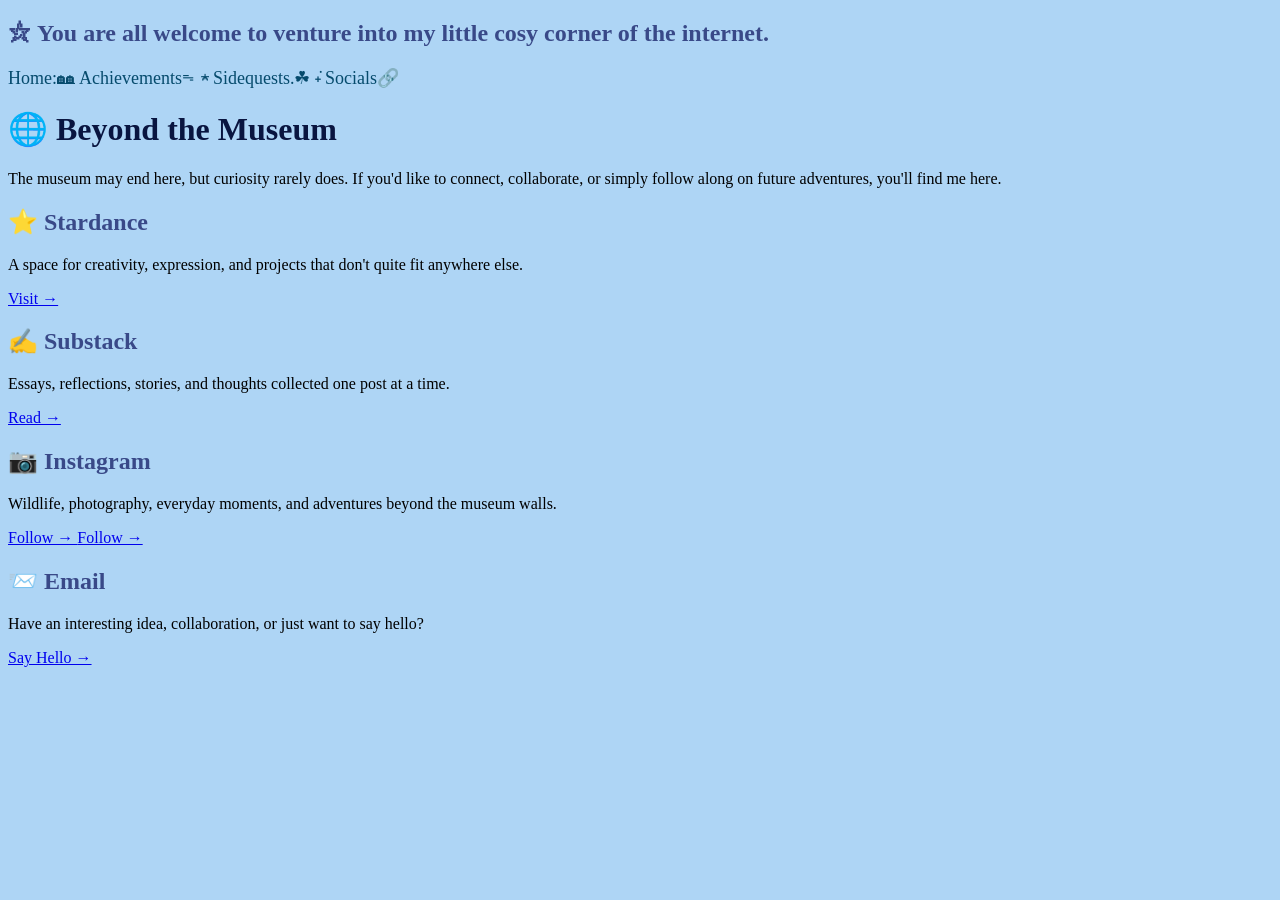
<file: socials.html>
<!DOCTYPE html>
<html lang="en">
<head>
    <meta charset="UTF-8">
    <meta name="viewport" content="width=device-width, initial-scale=1.0">
    <title>Achievements | The Museum of a Curious Human</title>
    <link rel="stylesheet" href="style.css">
</head>
<body>
    <nav>
        <h2 class="logo">⛦ You are all welcome to venture into my little cosy corner of the internet.</h2>
        <a href="index.html">Home:🏘</a>
        <a href="achievements.html">Achievementsᯓ★</a>
        <a href="sidequests.html">Sidequests.☘︎ ݁˖</a>
        <a href="socials.html">Socials🔗</a>
    </nav>
    <main>
    <h1>🌐 Beyond the Museum</h1>
    <p class="page-intro">
        The museum may end here, but curiosity rarely does.
        If you'd like to connect, collaborate, or simply follow
        along on future adventures, you'll find me here.
    </p>
    <div class="box">
        <!-- Stardance -->
        <div class="card">
            <h2>⭐ Stardance</h2>
            <p>
                A space for creativity, expression, and projects
                that don't quite fit anywhere else.
            </p>
            <a href="https://stardance.hackclub.com/@Anubha22" target="_blank">
                Visit →
            </a>
        </div>
        <!-- Substack -->
        <div class="card">
            <h2>✍️ Substack</h2>
            <p>
                Essays, reflections, stories,
                and thoughts collected one post at a time.
            </p>
            <a href="https://substack.com/@anubha22" target="_blank">
                Read →
            </a>
        </div>
        <!-- Instagram -->
        <div class="social-card">
            <h2>📷 Instagram</h2>
            <p>
                Wildlife, photography,
                everyday moments, and adventures
                beyond the museum walls.
            </p>
            <a href="https://instagram.com/l_e_e7_6_1" target="_blank">
                Follow →
            </a>
            <a href="https://instagram.com/shots_by.lee" target="_blank">
                Follow →
            </a>
        </div>
        <!-- Gmail -->
        <div class="card">
            <h2>📨 Email</h2>
            <p>
                Have an interesting idea,
                collaboration, or just want to say hello?
            </p>
            <a href="mailto:anubhadiptaboruah@gmail.com">
                Say Hello →
            </a>
        </div>
    </div>
</main>
</file>
<file: style.css>
h1 {
    color: #091540;
}
h2 {
    color: #394988;
}
h3 {
    color: #3D518C;
}
body {
    background-color: #AED5F5;
}
img.Introduction {
    width:500px;
    padding:8px;
    background:rgb(0, 113, 184);
    border-radius:2px;
    box-shadow:0 15px 35px rgba(0, 146, 195, 0.15);
}
nav ul{
    display:flex;
    gap:40px;
    list-style:none;
}

nav a{
    text-decoration:none;
    color:rgb(6, 75, 109);
    font-size:18px;
    transition:0.3s;
}

nav a:hover{
    color:#74cef5;
}
.card img {
    width: 100%;
    height:100%;
    object-fit: contain;

    border: 6px solid #c9a227;   /* Gold frame */
    border-radius: 6px;

    background-color: #f5f5dc;
    padding: 4px;

    box-sizing: border-box;
}
.caption{

    font-style:italic;

    color:#0463ac;
}
nav a:hover{

    background:#d4af37;

    color:black;
}
html{

    scroll-behavior:smooth;
}
::selection{

    background:#d4af37;

    color:black;
}
@media (max-width:768px){
    .box{
        flex-direction:column;
        align-items:center;
    }
}
</file>
